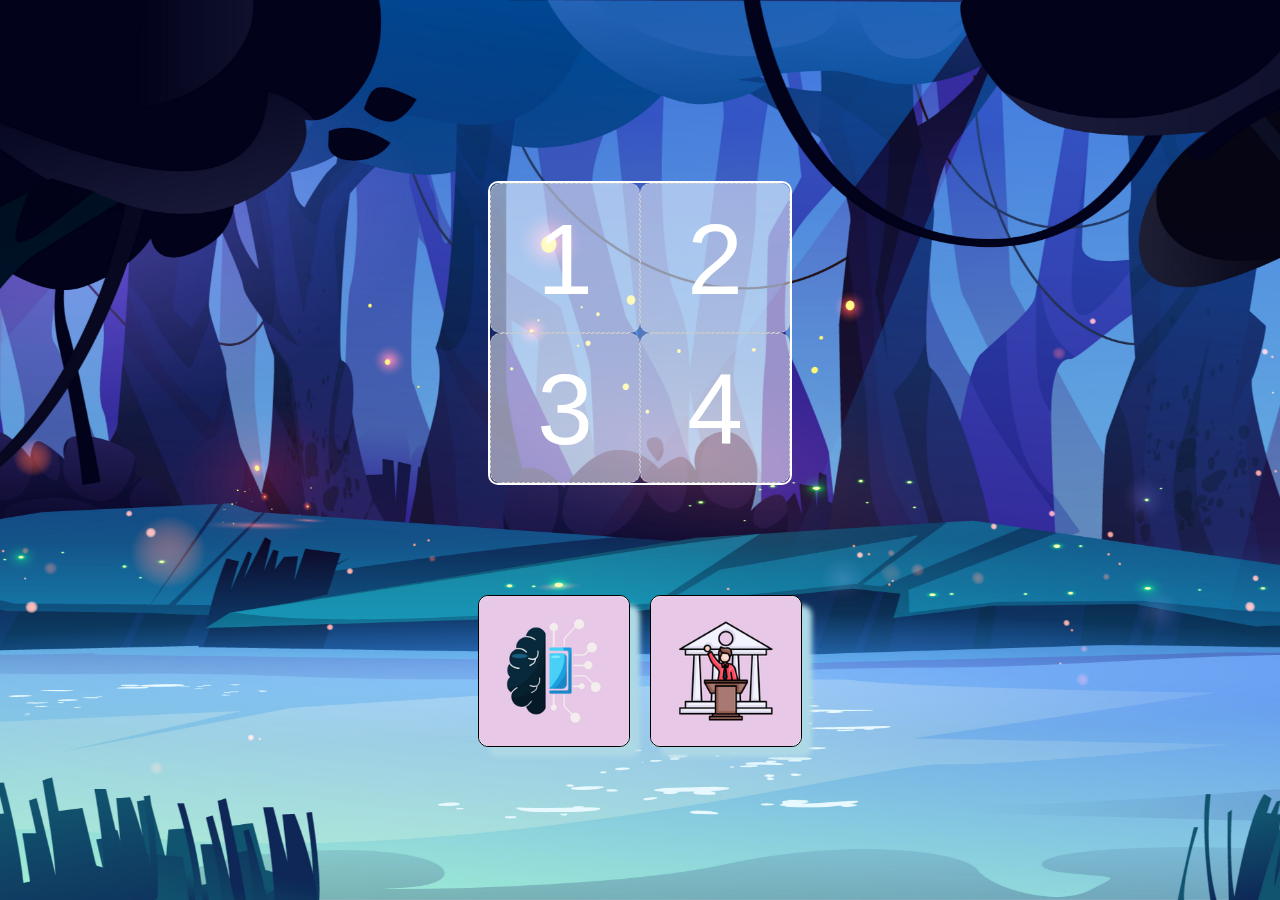
<file: web-app.html>
<!DOCTYPE html>
<html lang="en">
<head>
    <meta charset="UTF-8">
    <meta name="viewport" content="width=device-width, initial-scale=1.0">
    <title>Color Square Game</title>
    <link rel="stylesheet" href="style.css">
    <style>
        #backgroundImage {
            position: fixed;
            top: 0;
            left: 0;
            width: 100%;
            height: 100%;
            object-fit: cover;
            z-index: -1;
        }
    </style>
</head>
<body>
    <img id="backgroundImage" src="backgroundImages/background1.jpg" alt="Background">
    <audio id="backgroundMusic" autoplay loop>
        <source src="audio/background_music.mp3" type="audio/mp3">
        Your browser does not support the audio element.
    </audio>

    <div id="overlay"></div>
    <div id="game-container">

        <div id="prompt-container">
            <p id="current-prompt"></p>
        </div>

        <div id="big-square">
            <div class="small-square" id="top-left"><div id="top-left-text">1</div></div>
            <div class="small-square" id="top-right"><div id="top-right-text">2</div></div>
            <div class="small-square" id="bottom-left"><div id="bottom-left-text">3</div></div>
            <div class="small-square" id="bottom-right"><div id="bottom-right-text">4</div></div>
        </div>
        <div id="options">
            <div class="option" id="blue" draggable="true"><img src="buttons/1A.png" alt="Blue Piece" class = "option-img" draggable="false"></div>
            <div class="option" id="green" draggable="true"><img src="buttons/1B.png" alt="Green Piece" class = "option-img" draggable="false"></div>

            <div class="option" id="red" draggable="true"><img src="buttons/2A.png" alt="Red Piece" class = "option-img" draggable="false"></div>
            <div class="option" id="yellow" draggable="true"><img src="buttons/2B.png" alt="Blue Piece" class = "option-img" draggable="false"></div>

            <div class="option" id="purple" draggable="true"><img src="buttons/3A.png" alt="Blue Piece" class = "option-img" draggable="false"></div>
            <div class="option" id="brown" draggable="true"><img src="buttons/3B.png" alt="Blue Piece" class = "option-img" draggable="false"></div>

            <div class="option" id="pink" draggable="true"><img src="buttons/4A.png" alt="Blue Piece" class = "option-img" draggable="false"></div>
            <div class="option" id="cyan" draggable="true"><img src="buttons/4B.png" alt="Blue Piece" class = "option-img" draggable="false"></div>
        </div>
    </div>
    <script src="engine.js"></script>
</body>
</html>
</file>
<file: style.css>
/* styles.css */
body {
    display: flex;
    justify-content: center;
    align-items: center;
    overflow: hidden;
    height: 100vh;
    margin: 0;
    padding: 0;
    font-family: Arial, Helvetica, sans-serif;
}

#backgroundVideo {
    position: fixed;
    top: 0;
    left: 0;
    width: 100%;
    height: 100%;
    object-fit: cover;
    z-index: -1;
}

#overlay {
    position: fixed;
    top: 0;
    left: 0;
    width: 100%;
    height: 100%;
    background-color: black;
    opacity: 0.8;
    z-index: 9988;
    transition: opacity 1s ease-out;
}

#game-container {
    display: flex;
    flex-direction: column;
    align-items: center;
    z-index: 1;
}

#prompt-container {
    width: 100%;
    max-width: 600px;
    margin-bottom: 20px;
    text-align: center;
    font-size: 18px;
    font-weight: bold;
    color: white;
    text-shadow: 
        -1px -1px 0px black,  
        1px -1px 0px black,
        -1px 1px 0px black,
        1px 1px 0px black;
}

#big-square {
    display: grid;
    grid-template-columns: 1fr 1fr;
    grid-template-rows: 1fr 1fr;
    width: 300px;
    height: 300px;
    border: 2px solid white;
    position: relative;
    border-radius: 10px;
}

.small-square {
    border: 1px dashed #ccc;
    box-sizing: border-box;
    border-radius: 10px;
    text-align: center;
    vertical-align: middle;
    line-height: 150px;
    height: 150px;
    background-color: rgba(255, 255, 255, 0.5);
    color: white;
    font-size: 100px;
}

#options {
    margin-top: 100px;
    display: flex;
}

.option {
    margin: 10px;
    padding: 0px;
    border: 1px solid #000;
    border-radius: 10px;
    box-shadow: 10px 10px 5px lightblue;
    width: 150px;
    height: 150px;
    cursor: grab;
    display: flex;
    justify-content: center;
    align-items: center;
}

.option-img {
    width :150px; 
    height: 150px;
    border-radius: 10px;
}

.option:active {
    cursor: grabbing;
}

#blue {
    font-size: 100px;
    background-color: white;
    color: white;
}

#green {
    font-size: 100px;
    background-color: white;
    color: white;
}

#red {
    display: none;
    font-size: 100px;
    background-color: white;
    color: white;
}

#yellow {
    display: none;
    font-size: 100px;
    background-color: white;
    color: white;
}

#purple {
    display: none;
    font-size: 100px;
    background-color: white;
    color: white;
}

#brown {
    display: none;
    font-size: 100px;
    background-color: white;
    color: white;
}

#pink {
    display: none;
    font-size: 100px;
    background-color: white;
    color: white;
}

#cyan {
    display: none;
    font-size: 100px;
    background-color: white;
    color: white;
}
</file>
